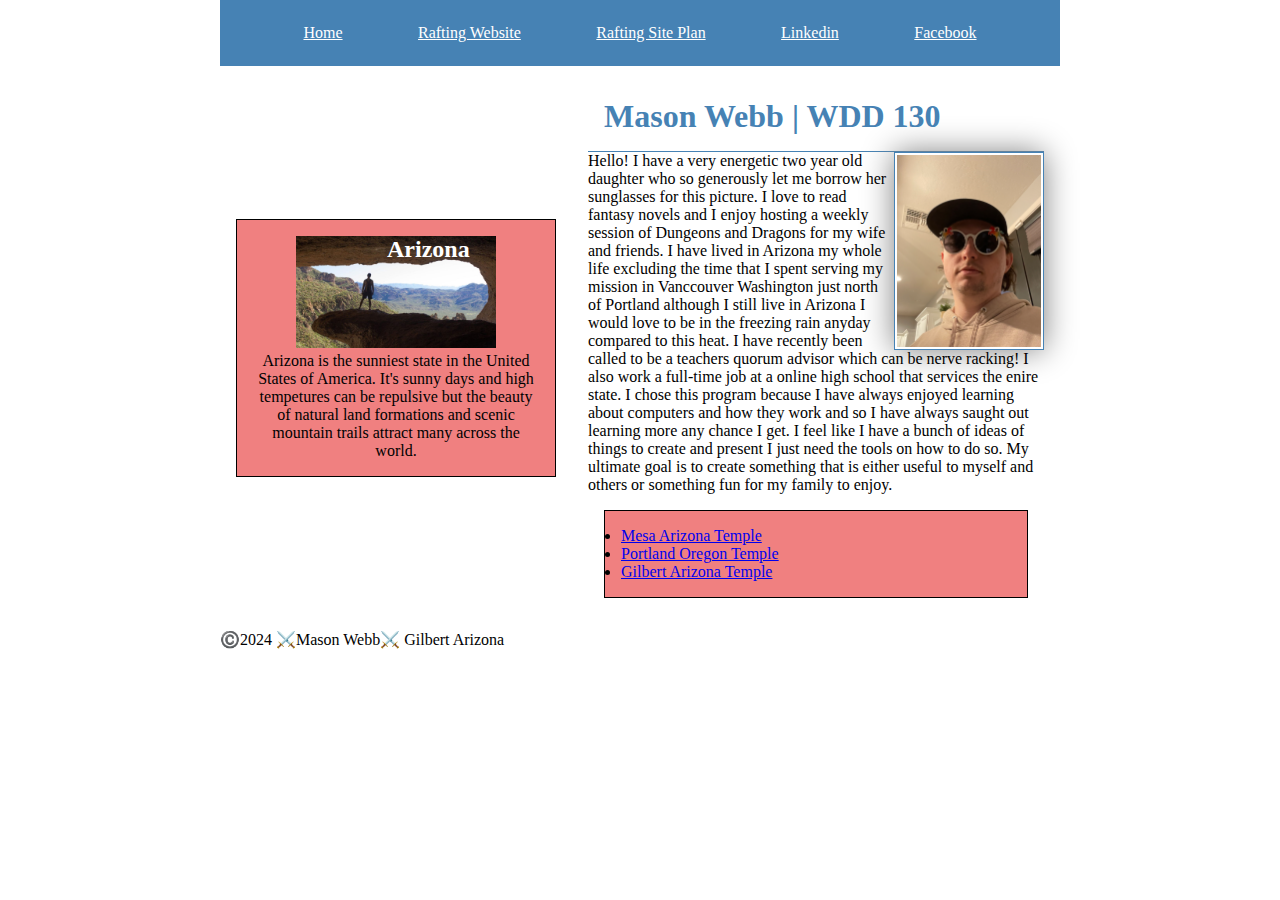
<file: index.html>
<!DOCTYPE html>
<html lang="en-US">
<head>
    <meta charset="UTF-8">
    <meta name="viewport" content="width=device-width, initial-scale=1.0">
    <title>Mason Webb | WDD 130</title>
    <meta name="description" content="My name is Mason Webb and this is my homepage that I am building for my WDD130 class. This page will give you a look into my life, interests and skills.">
    <meta name="author" content="Mason Webb">
    <link rel="stylesheet" href="styles/styles.css">
</head>
<body>
    <header>
        <nav>
            <a href="#">Home</a>
            <a href="wwr/">Rafting Website</a>
            <a href="wwr/site-plan-rafting.html">Rafting Site Plan</a>
            <a href="https://www.linkedin.com/in/mason-webb-a88b42210/">Linkedin</a>
            <a href="https://www.facebook.com/mason.webb.921?mibextid=LQQJ4d">Facebook</a>
        </nav>
    </header>
    <div class="grid">
    <main>
        <h1>Mason Webb | WDD 130</h1>
        <img src="images/profile.jpg" alt="Mason Webb" width="200"/>
        <p>Hello! I have a very energetic two year old daughter who so generously let me borrow her sunglasses for this picture. I love to read fantasy novels and I enjoy hosting a weekly session of Dungeons and Dragons for my wife and friends. I have lived in Arizona my whole life excluding the time that I spent serving my mission in Vanccouver Washington just north of Portland although I still live in Arizona I would love to be in the freezing rain anyday compared to this heat. I have recently been called to be a teachers quorum advisor which can be nerve racking! I also work a full-time job at a online high school that services the enire state. I chose this program because I have always enjoyed learning about computers and how they work and so I have always saught out learning more any chance I get. I feel like I have a bunch of ideas of things to create and present I just need the tools on how to do so. My ultimate goal is to create something that is either useful to myself and others or something fun for my family to enjoy.</p>
        <ul class="box">
            <li><a href="https://www.churchofjesuschrist.org/temples/details/mesa-arizona-temple?lang=eng" target="_blank">Mesa Arizona Temple</a></li>
            <li><a href="https://www.churchofjesuschrist.org/temples/details/portland-oregon-temple?lang=eng" target="_blank">Portland Oregon Temple</a></li>
            <li><a href="https://www.churchofjesuschrist.org/temples/details/gilbert-arizona-temple?lang=eng" target="_blank">Gilbert Arizona Temple</a></li>
        </ul>
    </main>
    <aside class="box">
        <h2>Arizona</h2>
        <img src="images/wind-cave.jpg" alt="The Arizona Wind Caves">
        <p>Arizona is the sunniest state in the United States of America. It's sunny days and high tempetures can be repulsive but the beauty of natural land formations and scenic mountain trails attract many across the world.</p>
    </aside>
    </div>
    <footer>
        <p>©️2024 ⚔️Mason Webb⚔️ Gilbert Arizona</p>
    </footer>
</body>
<!--06/27/2024-->
</html>
</file>
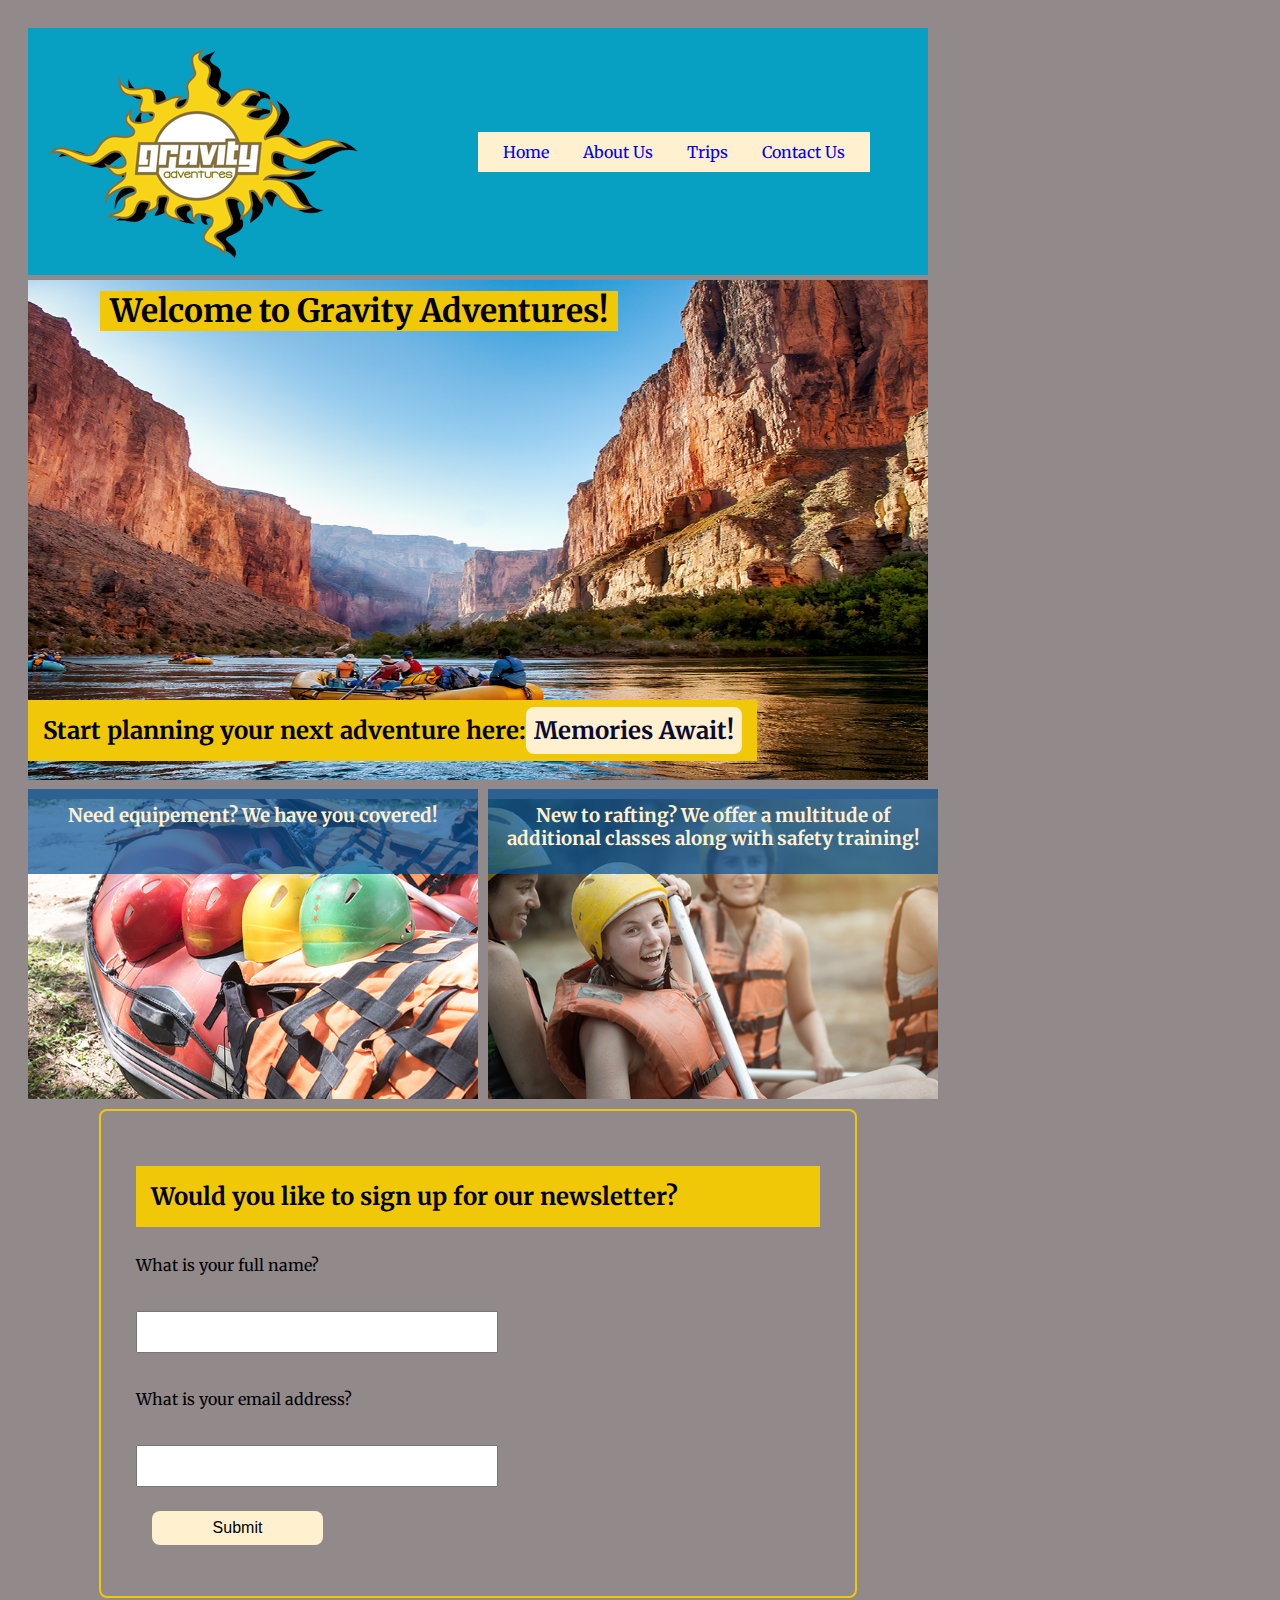
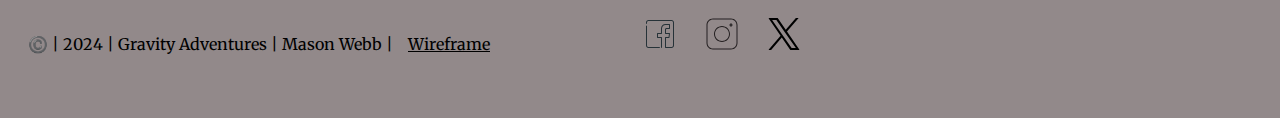
<file: wwr/index.html>
<!DOCTYPE html>
<html lang="en">
<head>
    <meta charset="UTF-8">
    <meta name="viewport" content="width=device-width, initial-scale=1.0">
    <title>Home Page | Mason Webb</title>
    <meta name="author" content="Mason Webb">
    <meta name="description" content="The home page of Gravity Adventures where you can learn about the company and navigate to more information">
    <link rel="stylesheet" href="styles/rafting.css">
</head>
<body>
    <header>
        <img src="images/logo.png" alt="Rafting Site Logo">
        <nav>
            <a href="index.html">Home</a>
            <a href="about.html">About Us</a>
            <a href="trips.html">Trips</a>
            <a href="contact.html">Contact Us</a>
        </nav>
    </header>
    <main>
        <div class="splash">
            <img src="images/backgnd-home.png" alt="A beauitful shot of a raft floating down a river in a valley">
            <h1>Welcome to Gravity Adventures!</h1>
        </div>
    </main>
    <div class="call-col-one">
        <h2 class="call-text">Start planning your next adventure here:<a class="call-action" href="trips.html">Memories Await!</a></h2>
    </div>
    <div class="content">
        <h3 class="content-text equip">Need equipement? We have you covered!</h3>
        <img src="images/rest5.png" alt="Equipement like helmets and raft resting on a shorline." class="equip">
        <h3 class="content-text training">New to rafting? We offer a multitude of additional classes along with safety training!</h3>
        <img src="images/happy.png" alt="A happy coustner going down the river the first time." class="training">
    </div>
    <form class="news-l-form">
        <fieldset>
            <h2>Would you like to sign up for our newsletter?</h2>
            <label for="news-full-name">What is your full name?</label><br>
            <input type="text" id="news-full-name" name="news-full-name"><br>
            <label for="news-email">What is your email address?</label><br>
            <input type="email" id="news-email" name="news-email">
            <button type="submit">Submit</button>
        </fieldset>
    </form>
    <footer>
        <p>
            ©️ | 2024 | Gravity Adventures | Mason Webb |<a href="https://app.moqups.com/WNk9SLMqAwT9L02ZAYsNE71Rn8hWw80u/view/page/ad64222d5" class="wirefc" >Wireframe</a>
        </p>
        <nav class="sociallinks">
            <a href="https://facebook.com">
                <img src="images/facebookic.svg" alt="Facebook">
            </a>
            <a href="https://instagram.com">
                <img class="insta" src="images/igic.svg" alt="Instagram">
            </a>
            <a href="https://x.com">
                <img class="twitter" src="images/xic.svg" alt="X or Twitter">
            </a>
        </nav>
    </footer>
</body>
</html>
</file>
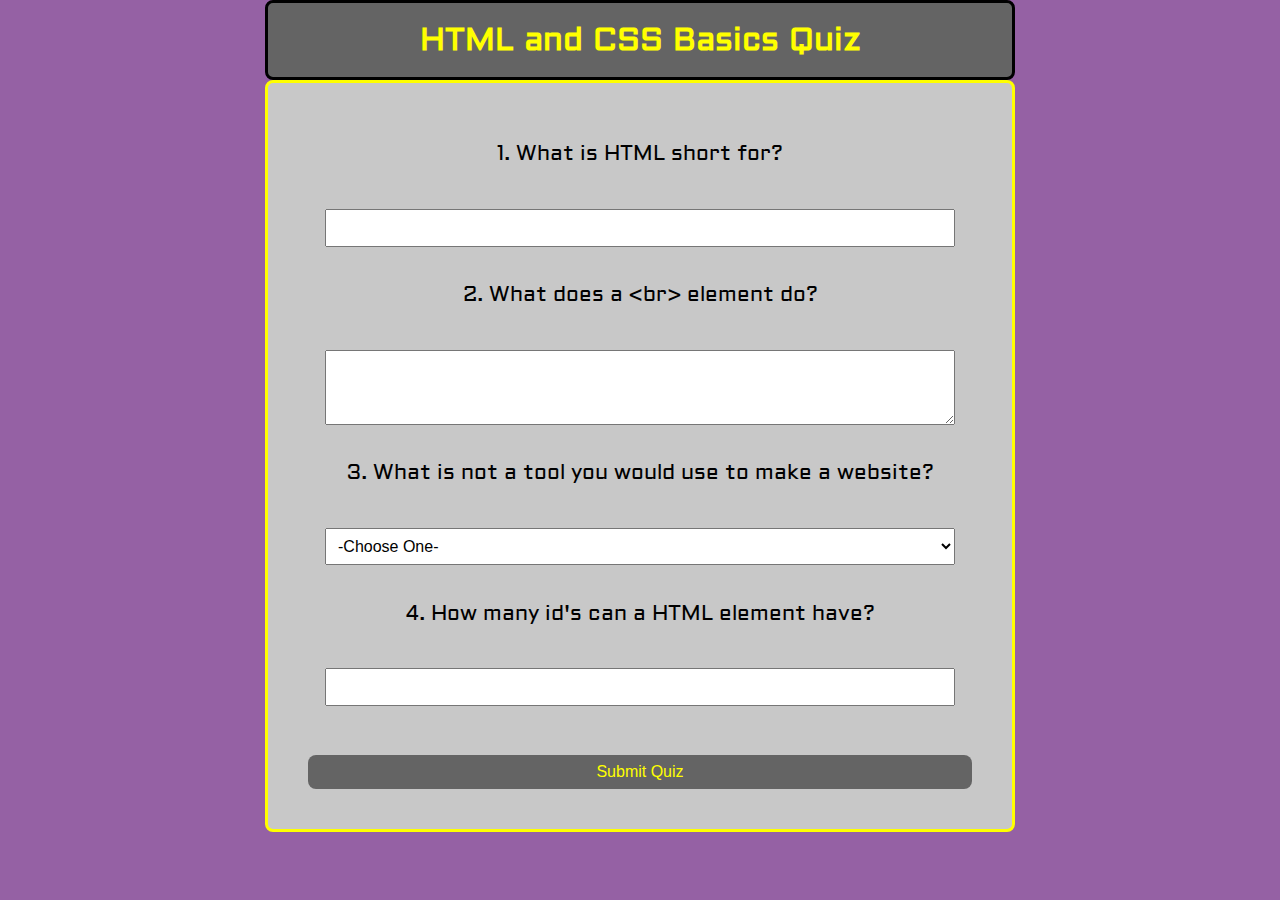
<file: quiz.html>
<!DOCTYPE html>
<html lang="en">
<head>
    <meta charset="UTF-8">
    <meta name="viewport" content="width=device-width, initial-scale=1.0">
    <title>WDD 130 | Quizz</title>
    <meta name="description" content="A simple quiz on HTML and CSS">
    <meta name="author" content="Mason Webb">
    <link rel="stylesheet" href="styles/quiz.css">
</head>
<body>
    <header>
        <h1>HTML and CSS Basics Quiz</h1>
    </header>
    <main>
        <form>
            <fieldset>
            <label for="q1">1. What is HTML short for?</label><br>
            <div class="form-item">
            <input type="text" id="q1" name="q1"><br>
            </div>
            <label for="q2">2. What does a &lt;br&gt; element do?</label><br>
            <div class="form-item">
            <textarea name="q2" id="q2" rows="3"></textarea><br>
            </div>
            <label for="q3">3. What is not a tool you would use to make a website?</label><br>
            <div class="form-item">
            <select name="q3" id="q3">
                <option value=""selected disabled>-Choose One-</option>
                <option value="css">CSS</option>
                <option value="html">HTML</option>
                <option value="http">HTTP</option>
            </select><br>
            </div>
            <label for="q4">4. How many id's can a HTML element have?</label><br>
            <div class="form-item">
            <input type="number" min="0" max="5" name="q4" id="q4">
            </div>
            </fieldset>
            <button type="submit">Submit Quiz</button>
        </form>
    </main>
</body>
</html>
</file>
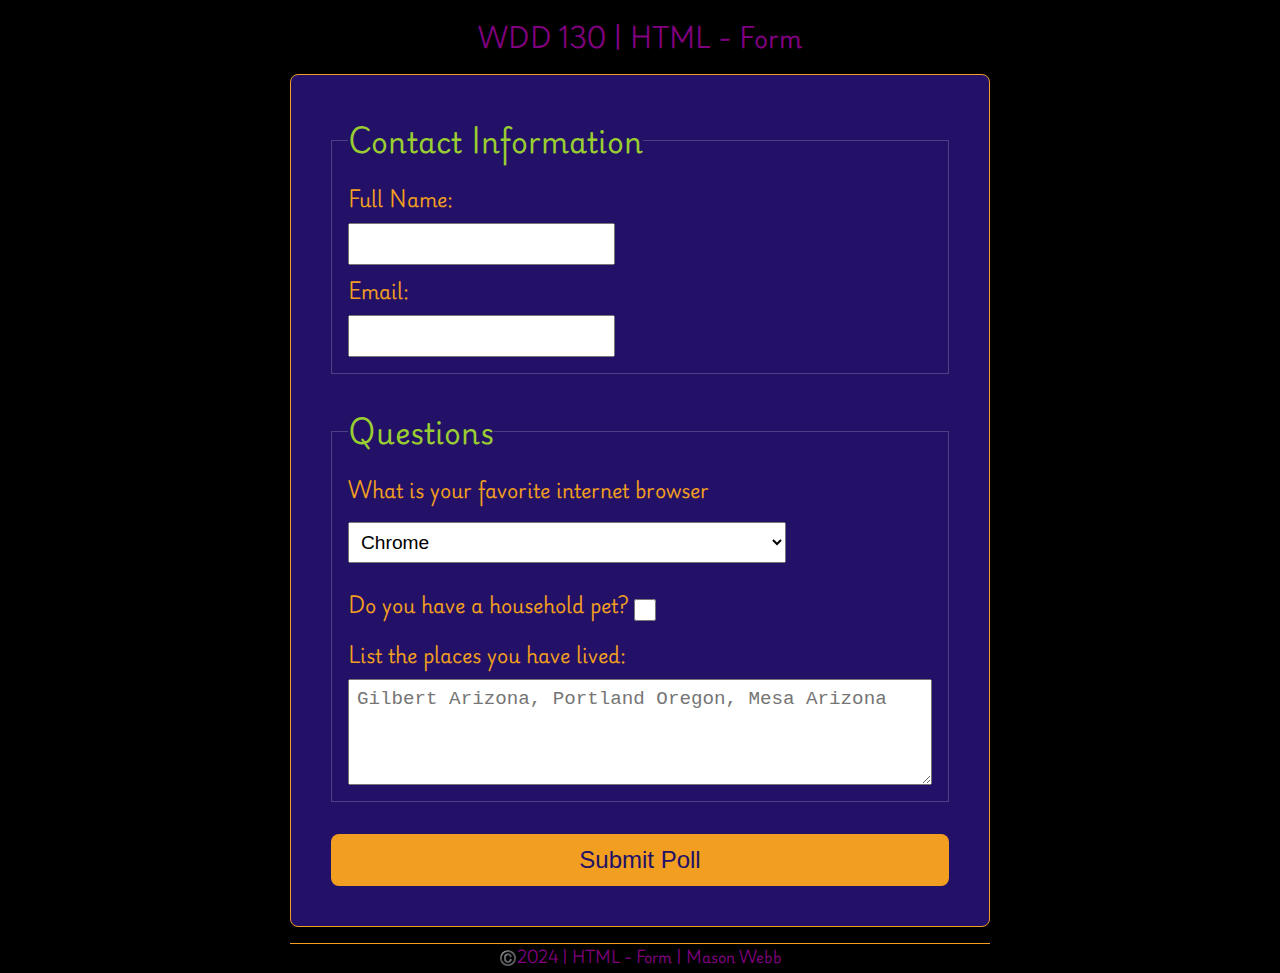
<file: week05/poll-form.html>
<!DOCTYPE html>
<html lang="en">
<head>
    <meta charset="UTF-8">
    <meta name="viewport" content="width=device-width, initial-scale=1.0">
    <title>WDD 130 | HTML - Form</title>
    <link rel="stylesheet" href="styles/poll-form.css">
</head>
<body>
    <header>
        <h1>WDD 130 | HTML - Form</h1>
    </header>
    <main>
        <form>
        <fieldset>
            <legend>Contact Information</legend>
            <label for="fullname">Full Name:</label>
            <div class="form-item column2">
                <input type="text" id="fullname" name="fullname">
            </div>
            <label for="useremail">Email:</label>
            <div class="form-item column2">
                <input type="email" id="useremail" name="useremail">
            </div>
        </fieldset>
        <fieldset>
            <legend>Questions</legend>
            <label for="browser">What is your favorite internet browser</label>
            <div class="form-item column1">
            <select name="browser" id="browser">
                <option value="chrome">Chrome</option>
                <option value="firefox">Firefox</option>
                <option value="safari">Safari</option>
            </select><br>
            </div>
            <div class="form-item column1">
                <label>Do you have a household pet? <input type="checkbox" name="pet"></label><br>
            </div>
            <label for="feedback">List the places you have lived:</label>
            <textarea name="feedback" id="feedback" rows="4" placeholder="Gilbert Arizona, Portland Oregon, Mesa Arizona"></textarea>
        </fieldset>
        <button type="submit">Submit Poll</button>
        </form>
    </main>
    <footer>
        <p>©️2024 | HTML - Form | Mason Webb</p>
    </footer>
</body>
</html>
</file>
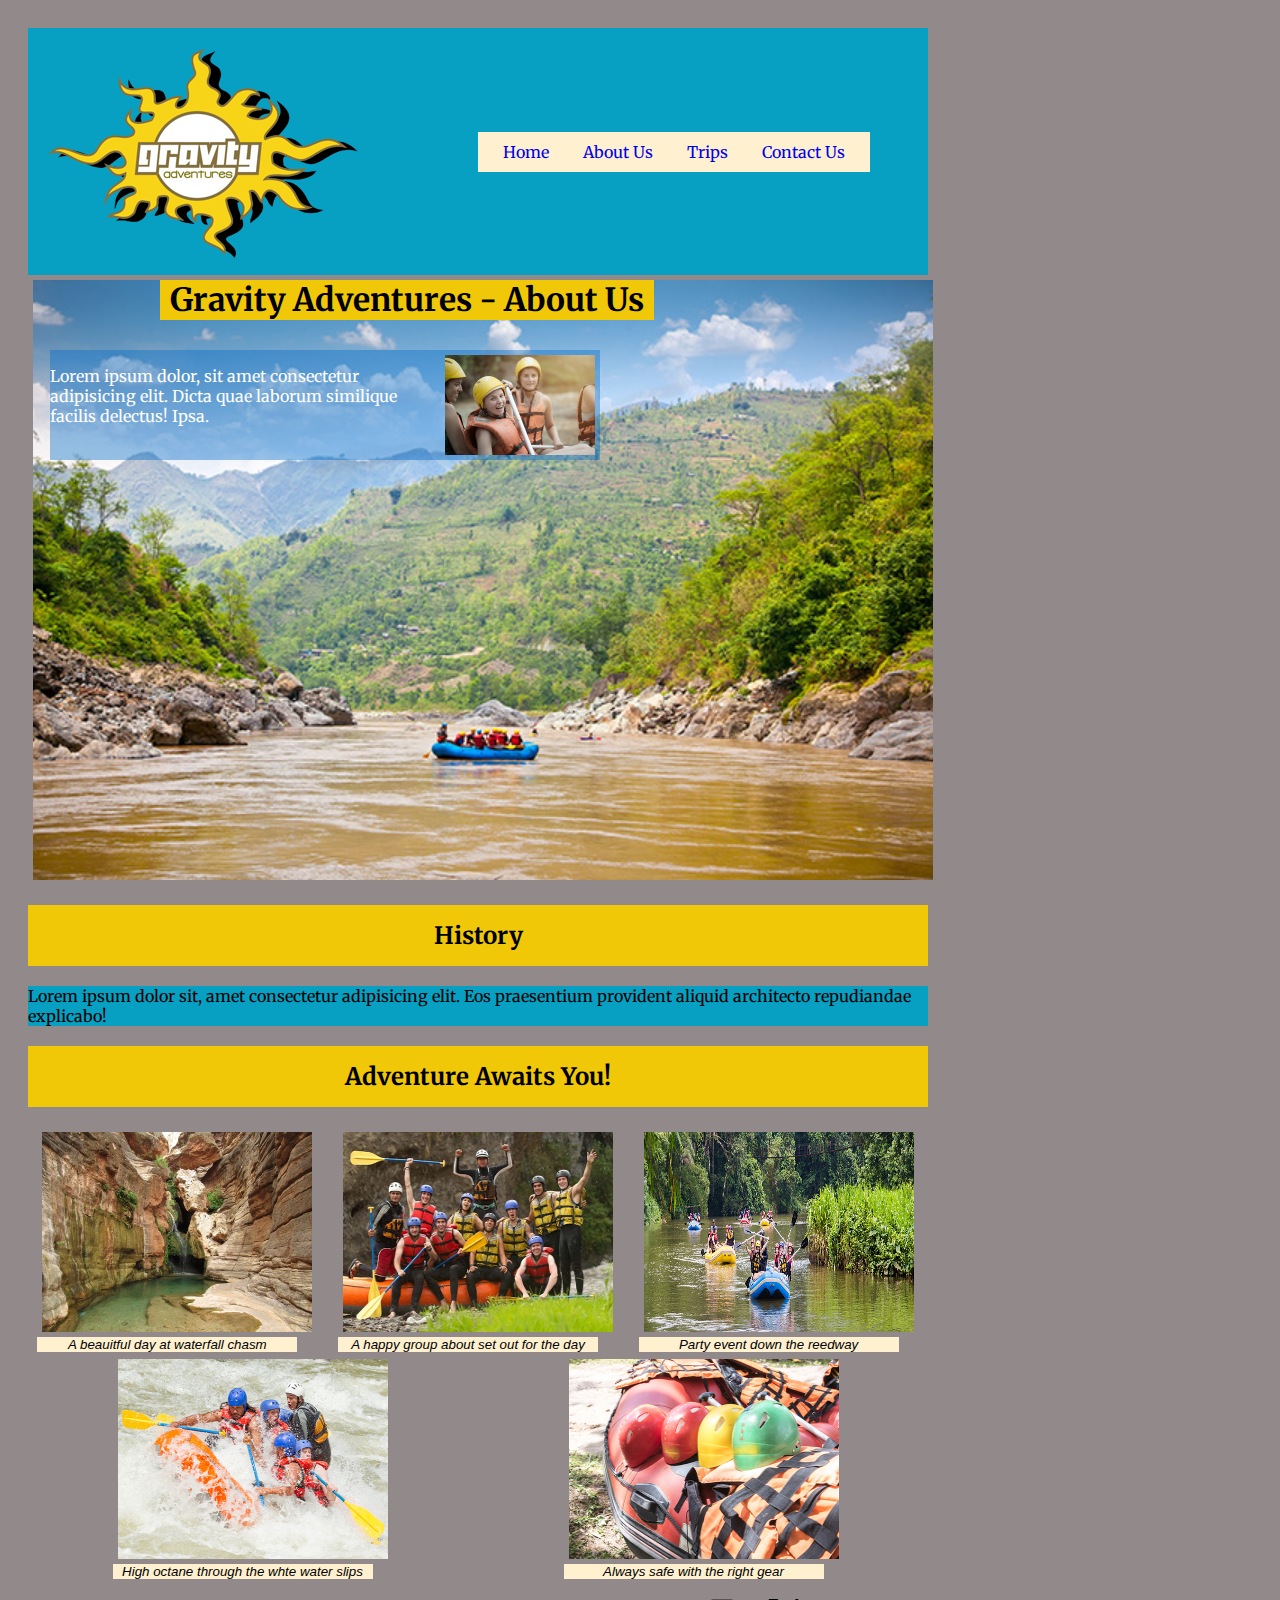
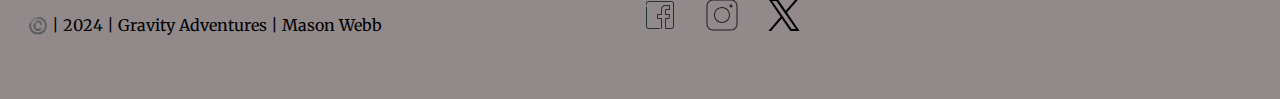
<file: wwr/about.html>
<!DOCTYPE html>
<html lang="en">
<head>
    <meta charset="UTF-8">
    <meta name="viewport" content="width=device-width, initial-scale=1.0">
    <title>About Us | Mason Webb</title>
    <meta name="author" content="Mason Webb">
    <meta name="description" content="About the white water rafting company Gravity Adventures">
    <link rel="stylesheet" href="styles/rafting.css">

</head>
<body>
    <header>
        <img src="images/logo.png" alt="Rafting Site Logo">
        <nav>
            <a href="index.html">Home</a>
            <a href="about.html">About Us</a>
            <a href="trips.html">Trips</a>
            <a href="contact.html">Contact Us</a>
        </nav>
    </header>
    <main>
        <div class="hero">
            <img src="images/backgnd-hro.png" alt="Rafting in a valley">
            <h1>Gravity Adventures - About Us</h1>
            <article>
                <img src="images/happy.png" alt="A happy and satisfied client">
                <p>
                    Lorem ipsum dolor, sit amet consectetur adipisicing elit. Dicta quae laborum similique facilis delectus! Ipsa.
                </p>
            </article>
        </div>
        <section>
            <h2>History</h2>
            <p>
                Lorem ipsum dolor sit, amet consectetur adipisicing elit. Eos praesentium provident aliquid architecto repudiandae explicabo!
            </p>
        </section>
        <section>
            <h2>Adventure Awaits You!</h2>
            <div class="eximg">
                <figure>
                <img src="images/chasm1.png" alt="A beauitful calm river in a chasm">
                <figcaption>A beauitful day at waterfall chasm</figcaption>
                </figure>
                <figure>
                <img src="images/group2.png" alt="A happy group about to set out">
                <figcaption>A happy group about set out for the day</figcaption>
                </figure>
                <figure>
                <img src="images/party3.png" alt="Several rafts floating down a calm section together">
                <figcaption>Party event down the reedway</figcaption>
                </figure>
                <figure>
                <img src="images/action4.png" alt="A raft going through a rough section of the river">
                <figcaption>High octane through the whte water slips</figcaption>
                </figure>
                <figure>
                <img src="images/rest5.png" alt="Several helmets resting on a raft along with other grear in the background">
                <figcaption>Always safe with the right gear</figcaption>
                </figure>
            </div>
        </section>
    </main>
    <footer>
        <p>
            ©️ | 2024 | Gravity Adventures | Mason Webb
        </p>
        <nav class="sociallinks">
            <a href="https://facebook.com">
                <img src="images/facebookic.svg" alt="Facebook">
            </a>
            <a href="https://instagram.com">
                <img src="images/igic.svg" alt="Instagram" class="insta">
            </a>
            <a href="https://x.com">
                <img class="twitter" src="images/xic.svg" alt="X or Twitter">
            </a>
        </nav>
    </footer>
</body>
</html>
</file>
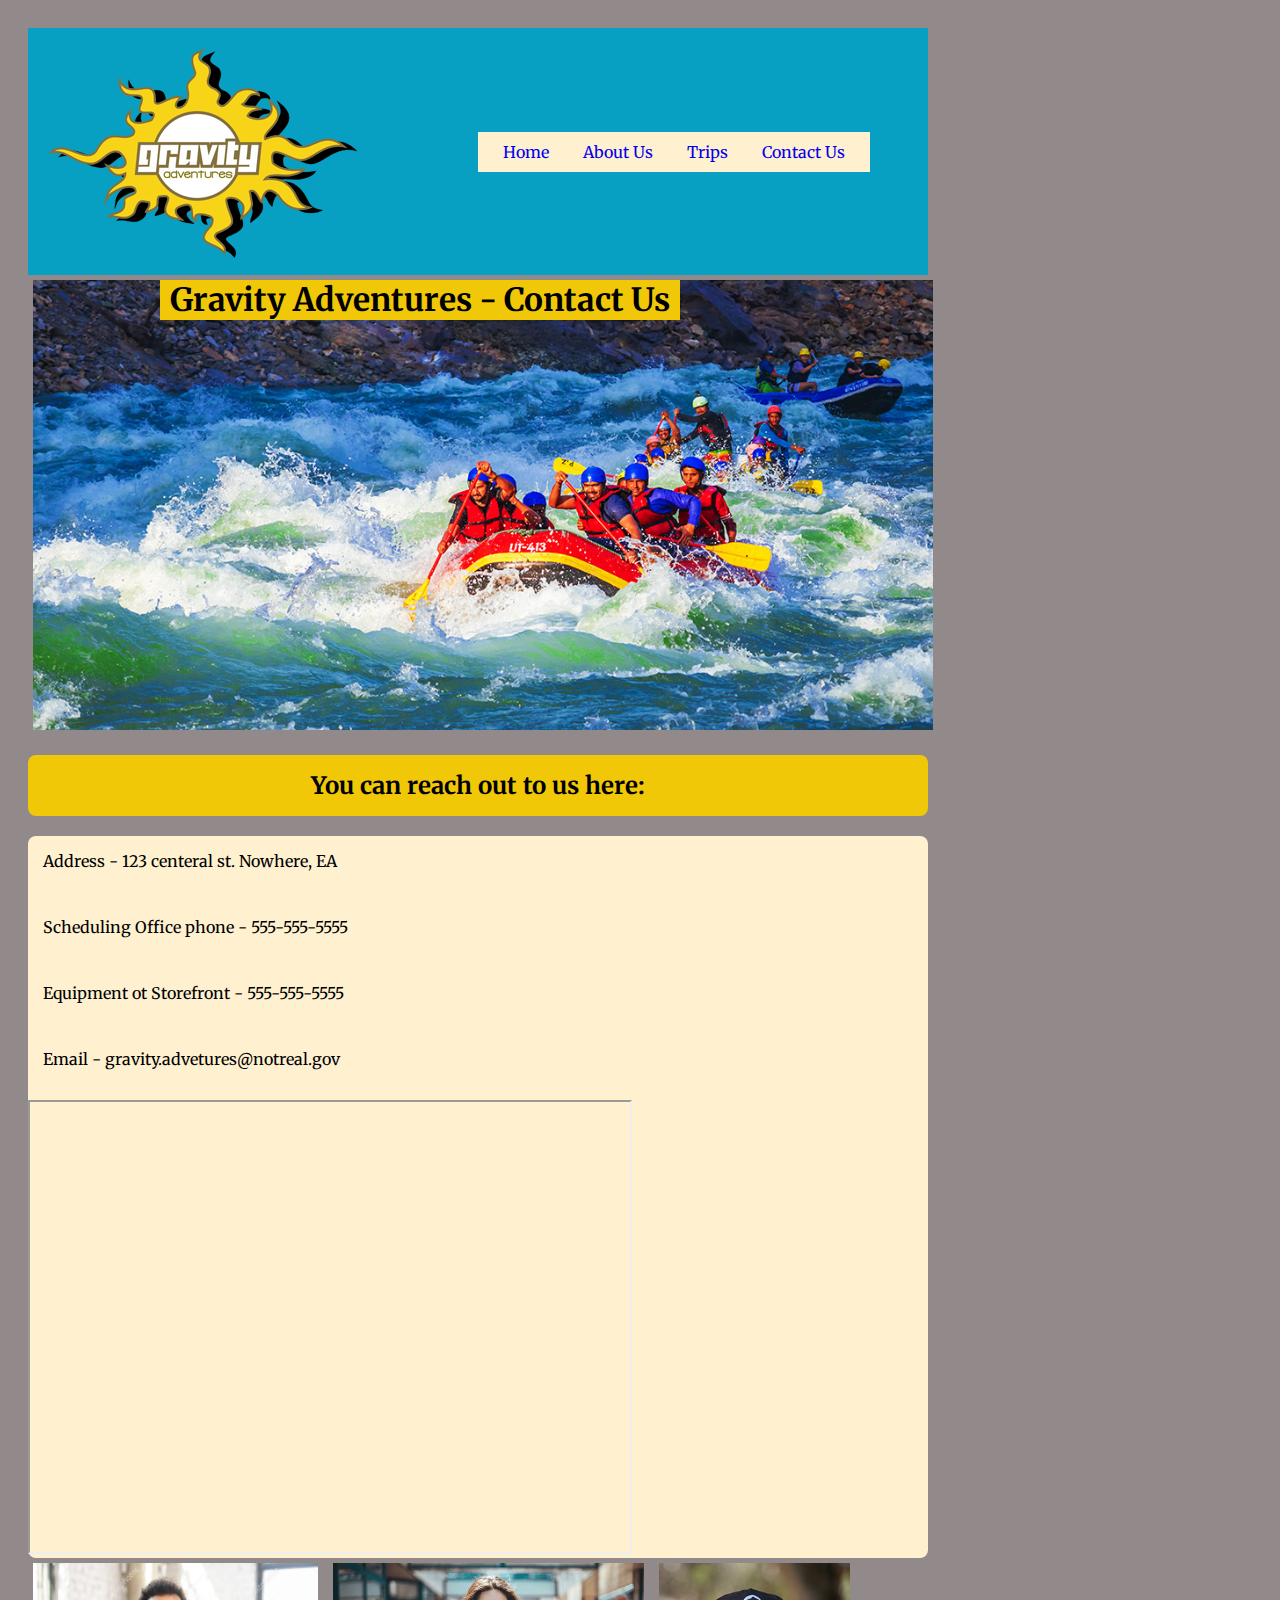
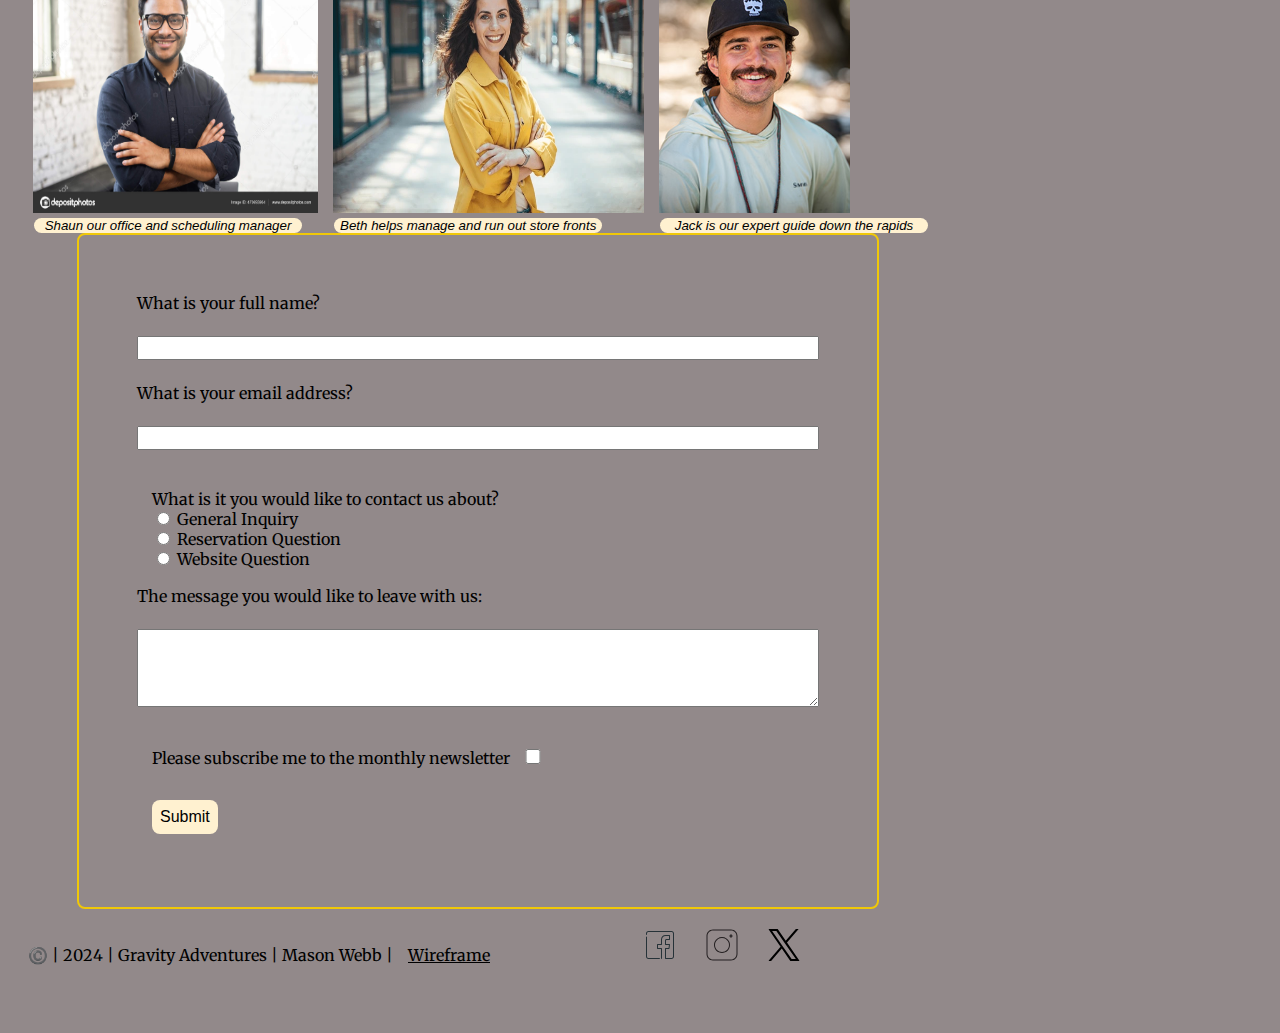
<file: wwr/contact.html>
<!DOCTYPE html>
<html lang="en">
<head>
    <meta charset="UTF-8">
    <meta name="viewport" content="width=device-width, initial-scale=1.0">
    <title>Contact Us | Mason Webb</title>
    <meta name="author" content="Mason Webb">
    <meta name="description" content="How to contact Gravity Adentures for any reason">
    <link rel="stylesheet" href="styles/rafting.css">

</head>
<body>
    <header>
        <img src="images/logo.png" alt="Rafting Site Logo">
        <nav>
            <a href="index.html">Home</a>
            <a href="about.html">About Us</a>
            <a href="trips.html">Trips</a>
            <a href="contact.html">Contact Us</a>
        </nav>
    </header>
    <main>
        <div class="hero">
            <img src="images/backgnd2.png" alt="Rafting in a valley">
            <h1>Gravity Adventures - Contact Us</h1>
        </div>
        <h2 class="contact-home">You can reach out to us here:</h2>
       <div class="comp-info">
                <p>Address - 123 centeral st. Nowhere, EA</p>
                <p>Scheduling Office phone - 555-555-5555</p>
                <p>Equipment ot Storefront - 555-555-5555</p>
                <p>Email - gravity.advetures@notreal.gov</p>
                <iframe src="https://www.google.com/maps/embed?pb=!1m14!1m12!1m3!1d69407.19010066021!2d-122.78064008810335!3d45.78901854724841!2m3!1f0!2f0!3f0!3m2!1i1024!2i768!4f13.1!5e0!3m2!1sen!2sus!4v1720892162289!5m2!1sen!2sus" width="600" height="450" allowfullscreen="" loading="lazy" referrerpolicy="no-referrer-when-downgrade"></iframe>
       </div>
       <div class="employees-contact">
        <figure>
            <img src="images/shaun.png" alt="A young man dressed in buisness casual">
                <figcaption>Shaun our office and scheduling manager</figcaption>
        </figure>
        <figure>
            <img src="images/beth.png" alt="A young woman in a yellow shirt">
                <figcaption>Beth helps manage and run out store fronts</figcaption>
        </figure>
        <figure>
            <img src="images/jack.png" alt="A young man in a hat outdoors">
                <figcaption>Jack is our expert guide down the rapids</figcaption>
       </figure>
       </div>
       <form>
        <fieldset>
            <div class="gridt">
            <label for="full-name">What is your full name?</label><br>
            <input type="text" id="full-name" name="full-name"><br>
            <label for="client-email">What is your email address?</label><br>
            <input type="email" id="client-email" name="client-email"><br>
            </div>
            <div class="boxest">
            <label for="general-inquiry">What is it you would like to contact us about?</label><br>
                <input type="radio" id="general-inquiry" name="general-inquiry">
                    <label for="general-inquiry">General Inquiry</label><br>
                <input type="radio" id="reservation" name="reservation">
                    <label for="reservation">Reservation Question</label><br>
                <input type="radio" id="websiteq" name="websiteq">
                    <label for="websiteq">Website Question</label><br>
            </div>
            <div class="gridt">
            <label for="message">The message you would like to leave with us:</label><br>
            <textarea name="message" id="message" rows="4"></textarea><br>
            </div>
            <div class="boxest">
            <label for="newsl">Please subscribe me to the monthly newsletter</label>
            <input type="checkbox" id="newsl" name="newsl"><br>
            </div>
            <button type="submit">Submit</button>
            
        </fieldset>
       </form>
    </main>
    <footer>
        <p>
            ©️ | 2024 | Gravity Adventures | Mason Webb |<a href="https://app.moqups.com/yHXsVGQzyfz5vOZW8CqkcIJYIMW0T8DX/view/page/ad64222d5" class="wirefc">Wireframe</a>
        </p>
        <nav class="sociallinks">
            <a href="https://facebook.com">
                <img src="images/facebookic.svg" alt="Facebook">
            </a>
            <a href="https://instagram.com">
                <img class="insta" src="images/igic.svg" alt="Instagram">
            </a>
            <a href="https://x.com">
                <img class="twitter" src="images/xic.svg" alt="X or Twitter">
            </a>
        </nav>
    </footer>
</body>
</html>
</file>
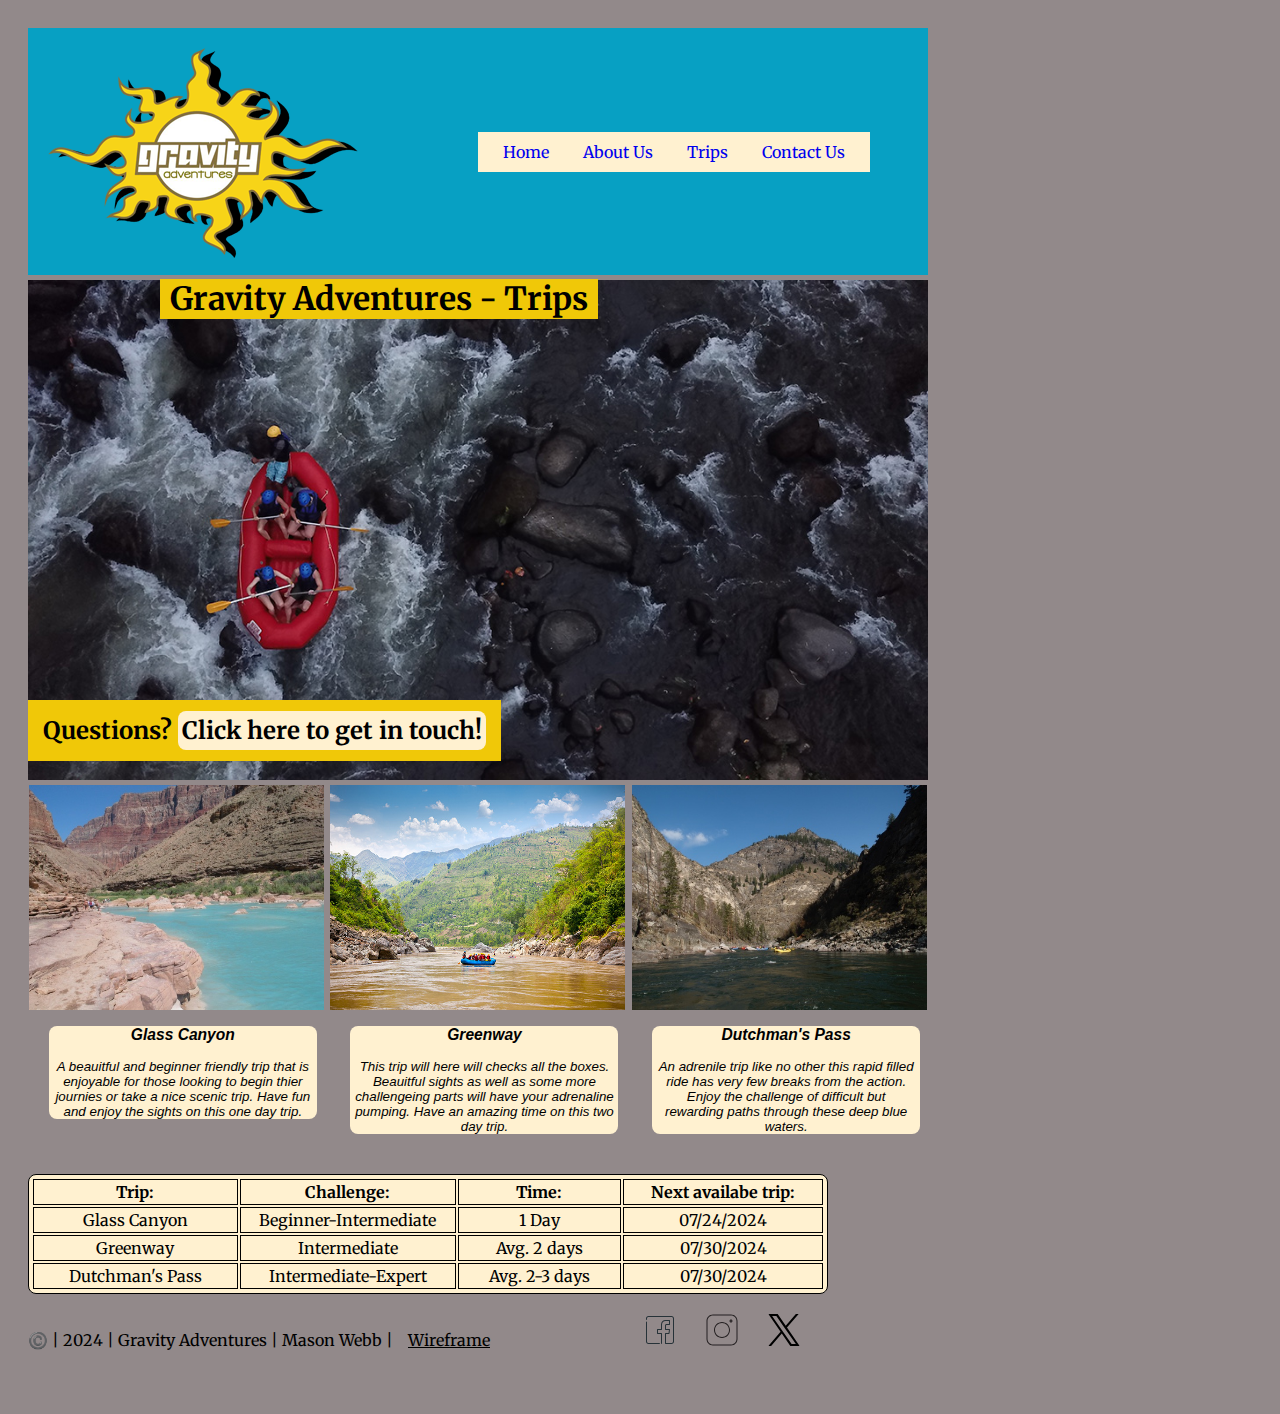
<file: wwr/trips.html>
<!DOCTYPE html>
<html lang="en">
<head>
    <meta charset="UTF-8">
    <meta name="viewport" content="width=device-width, initial-scale=1.0">
    <title>Trips | Mason Webb</title>
    <meta name="author" content="Mason Webb">
    <meta name="description" content="A page that displays the trips availabe and how to book them">
    <link rel="stylesheet" href="styles/rafting.css">
</head>
<body>
    <header>
        <img src="images/logo.png" alt="Rafting Site Logo">
        <nav>
            <a href="index.html">Home</a>
            <a href="about.html">About Us</a>
            <a href="trips.html">Trips</a>
            <a href="contact.html">Contact Us</a>
        </nav>
    </header>
    <main>
        <div class="dwd">
            <img src="images/dark-waters.png" alt="An overview of a raft going down rapids in dark waters">
            <h1>Gravity Adventures - Trips</h1>
        </div>
    </main>
    <div class="call-col-two">
            <h2>
                Questions?  <a class="call-contact" href="contact.html">Click here to get in touch!</a>
            </h2>
    </div>
    <div class="all-trip">
        <figure>
            <img src="images/trip-one.png" alt="A stunning blue river weaving though a canyon">
            <figcaption><h3>Glass Canyon</h3>A beauitful and beginner friendly trip that is enjoyable for those looking to begin thier journies or take a nice scenic trip. Have fun and enjoy the sights on this one day trip.</figcaption>
        </figure>
        <figure>
            <img src="images/trip-two.png" alt="A merky river with beauitful rolling hills in the background">
            <figcaption><h3>Greenway</h3> This trip will here will checks all the boxes. Beauitful sights as well as some more challengeing parts will have your adrenaline pumping. Have an amazing time on this two day trip.</figcaption>
        </figure>
        <figure>
            <img src="images/trip-three.png" alt="A dry canyon with a deep blue river flowing between">
            <figcaption><h3>Dutchman's Pass</h3> An adrenile trip like no other this rapid filled ride has very few breaks from the action. Enjoy the challenge of difficult but rewarding paths through these deep blue waters.
            </figcaption>
        </figure>
    </div>
    <table>
        <tr>
            <th>Trip:</th>
            <th>Challenge:</th>
            <th>Time:</th>
            <th>Next availabe trip:</th>
        </tr>
        <tr>
            <td>Glass Canyon</td>
            <td>Beginner-Intermediate</td>
            <td>1 Day</td>
            <td>07/24/2024</td>
        </tr>
        <tr>
            <td>Greenway</td>
            <td>Intermediate</td>
            <td>Avg. 2 days</td>
            <td>07/30/2024</td>
        </tr>
        <tr>
            <td>Dutchman's Pass</td>
            <td>Intermediate-Expert</td>
            <td>Avg. 2-3 days</td>
            <td>07/30/2024</td>
        </tr>
    </table>
    <footer>
        <p>
            ©️ | 2024 | Gravity Adventures | Mason Webb |<a href="https://app.moqups.com/7amiz0Hv0hbabAuoi0a02xwMB1SRLHfc/view/page/ad64222d5" class="wirefc">Wireframe</a>
        </p>
        <nav class="sociallinks">
            <a href="https://facebook.com">
                <img src="images/facebookic.svg" alt="Facebook">
            </a>
            <a href="https://instagram.com">
                <img class="insta" src="images/igic.svg" alt="Instagram">
            </a>
            <a href="https://x.com">
                <img class="twitter" src="images/xic.svg" alt="X or Twitter">
            </a>
        </nav>
    </footer>
</body>
</html>
</file>
<file: styles/styles.css>
* {
    margin: 0;
    padding: 0;
    box-sizing: border-box;
}
nav {
    background-color: steelblue;
    padding: 1rem;
    display: flex;
    justify-content: space-evenly;
    align-items: center;
}
nav a {
    color: white;
    display: block;
    padding: 0.5rem;
    display: block;
}
h1 {
    color: steelblue;
    border-bottom: 1px solid;
    padding: 1rem;
}
main img {
    width: 150px;
    height: auto;
    border: 1px solid steelblue;
    padding: 2px;
    box-shadow: 0 0 30px gray;
    float: right;
}
p {
    padding: 0px;
}
main {
    max-width: 840px;
    grid-column: 2/3;
    margin: 1rem;
}
aside {
    position: relative;
    width: 20rem;
    text-align: center;
    grid-column: 1/2;
    grid-row: 1/2;
}
aside img {
    width: 200px;
    height: auto;
}
aside h2 {
    position: absolute;
    left: 150px;
    color: #fff;
}
header, .grid, footer {
    max-width: 840px;
    margin: 0 auto;
}
/* Class Selectors */
.box {
    margin: 1rem;
    border: 1px solid rgba(0, 0, 0, 1);
    padding: 1rem;
    background-color: lightcoral;
    color: #000;
}

.grid {
    display: grid;
    align-items: center;
}
</file>
<file: wwr/styles/rafting.css>
@import url(https://fonts.googleapis.com/css2?family=Merriweather&display=swap);

:root {
    --primary-color: #07A0C3;
    --secondary-color: #F0C808;
    --accent1-color: #FFF1D0;
    --accent2-color: #92898A;
    
    --heading-font: 'Merriweather', static;
    --paragraph-font: 'Merriweather', static;

    --nav-background-color:var(--accent1-color);
    --nav-link-color:var(--primary-color);
    --nav-hover-link-color:var(--secondary-color);
    --nav-hover-background-color:var(--accent2-color)
}

body {
    font-family: var(--paragraph-font);
    padding: 20px;
    background-color: var(--accent2-color);
}

h2 {
    font-family: var(--heading-font);
    color: black;
    background-color: var(--secondary-color);
    padding: 15px;
}

p {
    font-family: var(--paragraph-font);
    color: black;
}

.sociallinks {
    text-decoration: none;
    width: 32px;
    height: 32px;
    float: right;
    display: flex;
}

.twitter {
    width: 32px;
    height: 32px;
}

.insta {
    width: 32px;
    height: 32px;
}

body {
    width: 900px;
}

.hero img {
    display: block;
    width: 100%;
    height: auto;
    padding: 5px;
}

.hero article img {
    position: relative;
    width: 150px;
    float: right;
}

.hero article {
    width: 550px;
    left: 50px;
    top: 350px;
    position: absolute;
    background-color: rgba(0, 107, 200, 0.4);
}

.hero p {
    color: white;
}

.hero h1 {
    position: absolute;
    left: 160px;
    top: 259px;
    background-color: var(--secondary-color);
    color: black;
    padding: 0 10px;
}

header {
    display: grid;
    grid-template-columns: repeat(2, 1fr);
    align-items: center;
    background-color: var(--primary-color);

}

header nav {
    display: flex;
    justify-content: center;
    gap: 4px;
    background-color: var(--nav-background-color);
    color: var(--nav-link-color);
    width: fit-content;
    padding: 10px;
}

header img {
    padding: 20px;
    filter: drop-shadow(10px 3px);
}

a {
    text-decoration: none;
    padding: 0 15px;
}

section p {
    display: flex;
    flex-wrap: wrap;
    background-color: var(--primary-color);
    color: black;
}

section h2 {
    display: flex;
    justify-content: center;
}

figure {
    margin: 20px;
    margin: 0 auto;
}

figure img {
    vertical-align: top;
}

figure figcaption {
    background-color: var(--accent1-color);
    color: black;
    font: italic smaller sans-serif;
    text-align: center;
    width: 260px;
    height:fit-content;
}

section img {
    width: 220px;
    height: 150px;
}

footer {
    padding: 20px 0;
    display: grid;
    gap: 4px;
    width: 900px;
    grid-template-columns: 2fr 1fr;
 }

footer p {
    padding-right: 10px;
 }

 .employees-contact img {
    max-width: 100%;
    height: 250px;
    padding: 5px;
    align-items: center;
 }

 form {
    width: 750px;
    margin: 0 auto;
    padding: 1.5rem;
    border: 2px solid var(--secondary-color);
    border-radius: .5rem;
    display: grid;
 }

 fieldset {
    margin: 1rem;
    border: 1px solid rgba(255, 255, 255, 0);
    padding: 1rem;
}

label {
    text-align: left;
}

input, textarea {
    font-size: 1rem;
}

button {
    background-color: var(--accent1-color);
    color: black;
    border: #000;
    border-radius: .5rem;
    font-size: 1rem;
    margin: 1rem;
    padding: .5rem;
}

button:hover {
    background-color: green;
    color: #fff;
}

.gridt {
    display: grid;
    grid-gap: 0.1rem;
    padding: 1px;
    align-items: center;
}

.boxest {
    padding: 1rem;
    align-items: center;
}

input[type=checkbox] {
    width: 30px;
    height: 15px;
}

.comp-info p{
 color: black;
 padding: 15px;
}

.comp-info {
    background-color: var(--accent1-color);
    border-radius: 0.5rem
}

.employees-contact {
     display: flex;
     gap: 15px;
}

.employees-contact figcaption {
    text-align: center;
    margin-left: 6px;
    text-align: center;
    border-radius: .5rem;
    padding: 0 4px;
}

.splash img {
    width: 900px;
    height: 500px;
    padding: 5px 0;
}

.splash h1 {
    position: absolute;
    top: 270px;
    left: 100px;
    color: black;
    background-color: var(--secondary-color);
    padding: 0 10px;
}

.content img {
    gap: 10px;
    width: 450px;
    padding: 10px 0;
}

.call-col-one {
    text-align: center;
    position: absolute;
    top: 680px;
}

.content {
    width: 100%;
    display: grid;
    grid-template-columns: repeat(2, 1fr);
    gap: 10px;
}

.content-text {
    width: 420px;
    height: 55px;
    color: var(--accent1-color);
    background-color: rgba(3, 80, 148, 0.7);
    text-align: center;
    padding: 15px;
    margin: 0;
    z-index: 10;
}

.equip {
    grid-column: 1/2;
    grid-row: 1/2;
}

.training {
    grid-column: 2/3;
    grid-row: 1/2;
}

.news-l-form {
    padding: 2px;
}

.news-l-form fieldset{
    display: grid;
    grid-gap: .5rem;
    margin: 1rem;
    border: 1px solid rgba(255, 255, 255, 0);
    padding: 1rem;
}

.news-l-form label {
    text-align: left;
    padding-right: 1rem;
}

.news-l-form input {
    padding: 0.5rem;    
    font-size: 1.2rem;
    width: 50%;
}

.news-l-form button {
    width: 25%;
}

.call-action {
    color: rgb(11, 9, 49);
    background-color: var(--accent1-color);
    border-radius: .5rem;
    padding: 8px;
}
.call-action:hover {
    background-color: rgb(193, 80, 10);
}

table, th, td {
    border: 1px solid black;
    padding: 2px;
    width: 800px;
    text-align: center;
    background-color: var(--accent1-color);
    color: black;
}

table {
    border-radius: .5rem;
}

.call-col-two{
    text-align: center;
    position: absolute;
    top: 680px;
}

.call-contact {
    color: black;
    background-color: var(--accent1-color);
    border-radius: .5rem;
    padding: 4px;
}

.call-contact:hover {
    background-color: rgb(193, 80, 10);
}

.all-trip{
    display: flex;
    gap: 5px;
    padding-bottom: 40px;
}

.all-trip img {
    width: 295px;
    height: 225px;
}

.all-trip figcaption {
    text-align: center;
    margin-left: 20px;
    border-radius: .5rem;
    padding: 0 4px;
}

.dwd img {
    display: block;
    width: 100%;
    height: 500px;
    padding: 5px 0;
}

.dwd h1 {
    background-color: var(--secondary-color);
    color: black;
    padding: 0 10px;
    position: absolute;
    left: 160px;
    top: 258px;
}

.contact-home {
    text-align: center;
    border-radius: 0.5rem;
}

.eximg {
    display: flex;
    gap: 2px;
    flex-wrap:wrap;
}

.eximg img {
    padding: 5px;
    width: 270px;
    height: 200px;
    align-items: center;
}

.eximg figcaption {
    text-align: center;
}

.wirefc {
    color: black;
    text-decoration: underline;
}
</file>
<file: styles/quiz.css>
@import url(https://fonts.googleapis.com/css2?family=Aldrich&display=swap);

* {
    margin: 0;
    padding: 0;
    box-sizing: border-box;
}

body {
    font-family: "Aldrich", sans-serif;
    font-weight: 400;
    font-size: 1.3em;
    font-style: normal;
    background-color: rgb(149, 97, 164);
    color: black;
}

h1 {
    margin: 1rem;
    font-size: 2rem;
    color: #ffff00;
    text-align: center;
}

header {
    margin: auto;
    width: 750px;
    border: 3px solid black;
    border-radius: 0.5rem;
    background-color: rgb(100, 100, 100);
}

form {
    width: 750px;
    margin: auto;
    padding: 1.5rem;
    border: 3px solid #ffff00;
    border-radius: 0.5rem;
    background-color: rgb(200, 200, 200);
    display: grid;
}

fieldset {
    display: grid;
    grid-gap: .4rem;
    margin: 1rem;
    border: 1px solid rgba(255, 255, 255, 0);
    padding: 1rem;
}

label {
    text-align: center;
}

input, select, textarea {
    font-size: 1rem;
    padding: .5rem;
}

button {
    background-color: rgb(100, 100, 100);
    color: yellow;
    border: #000;
    border-radius: .5rem;
    font-size: 1rem;
    margin: 1rem;
    padding: .5rem;
}

button:hover {
    background-color: green;
    color: #fff;
}

.form-item {
    display: grid;
    align-items: center;
}
</file>
<file: week05/styles/poll-form.css>
@import url('https://fonts.googleapis.com/css2?family=Playwrite+DE+Grund:wght@100..400&display=swap');

* {
    margin: 0;
    padding: 0;
    box-sizing: border-box;
}

body {
    font-family: Playwrite DE Grund;
    font-size: 1.2em;
    color: rgb(241, 158, 33);
    background-color: #000;
}

h1 {
    margin: 1rem;
    font-size: 1.5rem;
    color: purple;
    text-align: center;
}

header {
    margin: 0 auto;
    width: 700px;
}

form {
    width: 700px;
    margin: 0 auto;
    padding: 1.5rem;
    border: 1px solid rgba(241, 158, 33, 1);
    border-radius: 0.5rem;
    background-color: #216;
    display: grid;
}

fieldset {
    display: grid;
    grid-gap: .5rem;
    margin: 1rem;
    border: 1px solid rgba(255, 255, 255, 0.2);
    padding: 1rem;
}

legend {
    padding: 0.5;
    color: yellowgreen;
    font-size: 1.8rem;
}

label {
    text-align: left;
    padding-right: 1rem;
}

input, select, textarea {
padding: 0.5rem;    
font-size: 1.2rem;
}

input[type="checkbox"]{
    width: 22px;
    height: 22px;
    vertical-align: bottom;
} 

button {
    margin: 1rem;
    background-color: rgba(241, 158, 33, 1);
    color: #216;
    border: #fff;
    border-radius: .5rem;
    padding: .75rem;
    font-size: 1.5rem;
}

button:hover {
    background-color: yellowgreen;
}

footer {
    margin: 1rem auto 0;
    width: 700px;
    text-align: center;
    font-size: 0.9rem;
    color: purple;
    border-top: 1px solid rgba(241, 158, 33, 1);
}

.form-item {
    display: grid;
    align-items: center;
}

.column1 {
    grid-template-columns: 3fr 1fr;
    margin: .5rem 0;
}

.column2 {
    grid-template-columns: 1fr 2fr;
}
</file>
